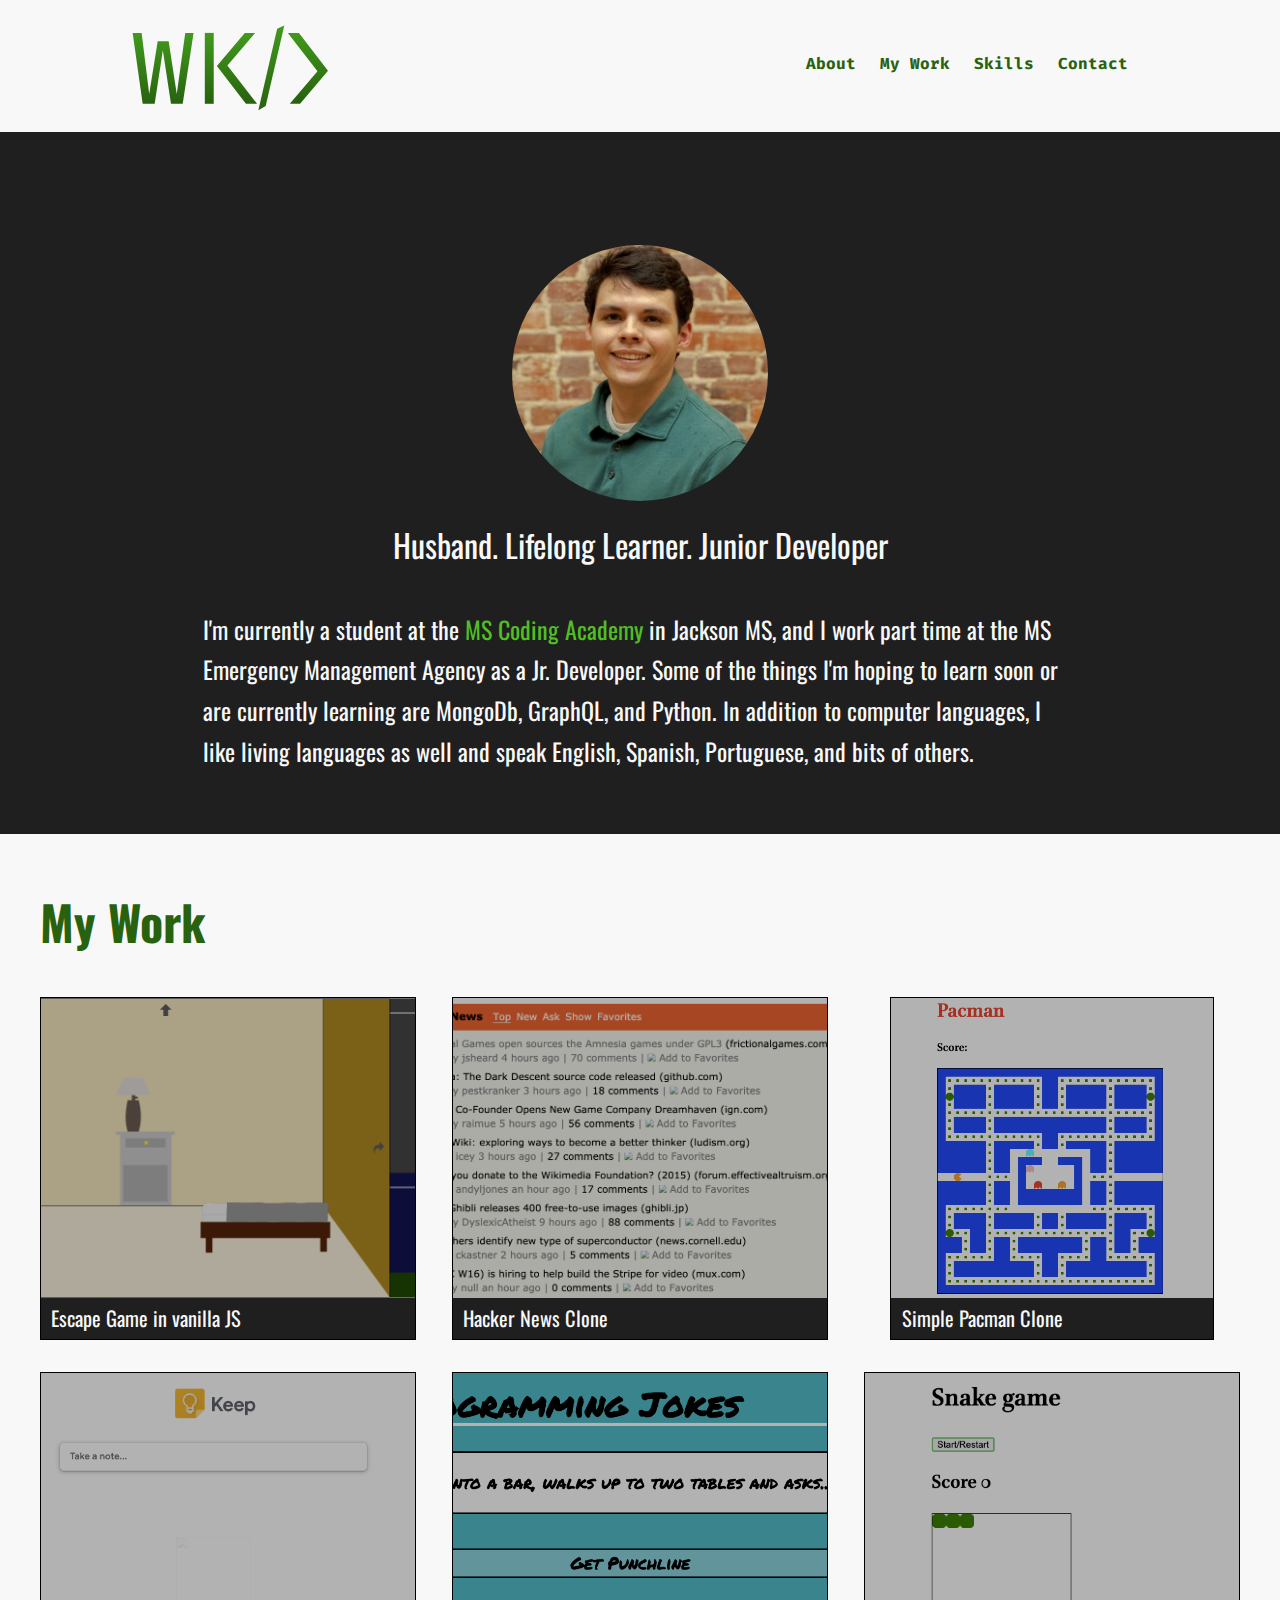
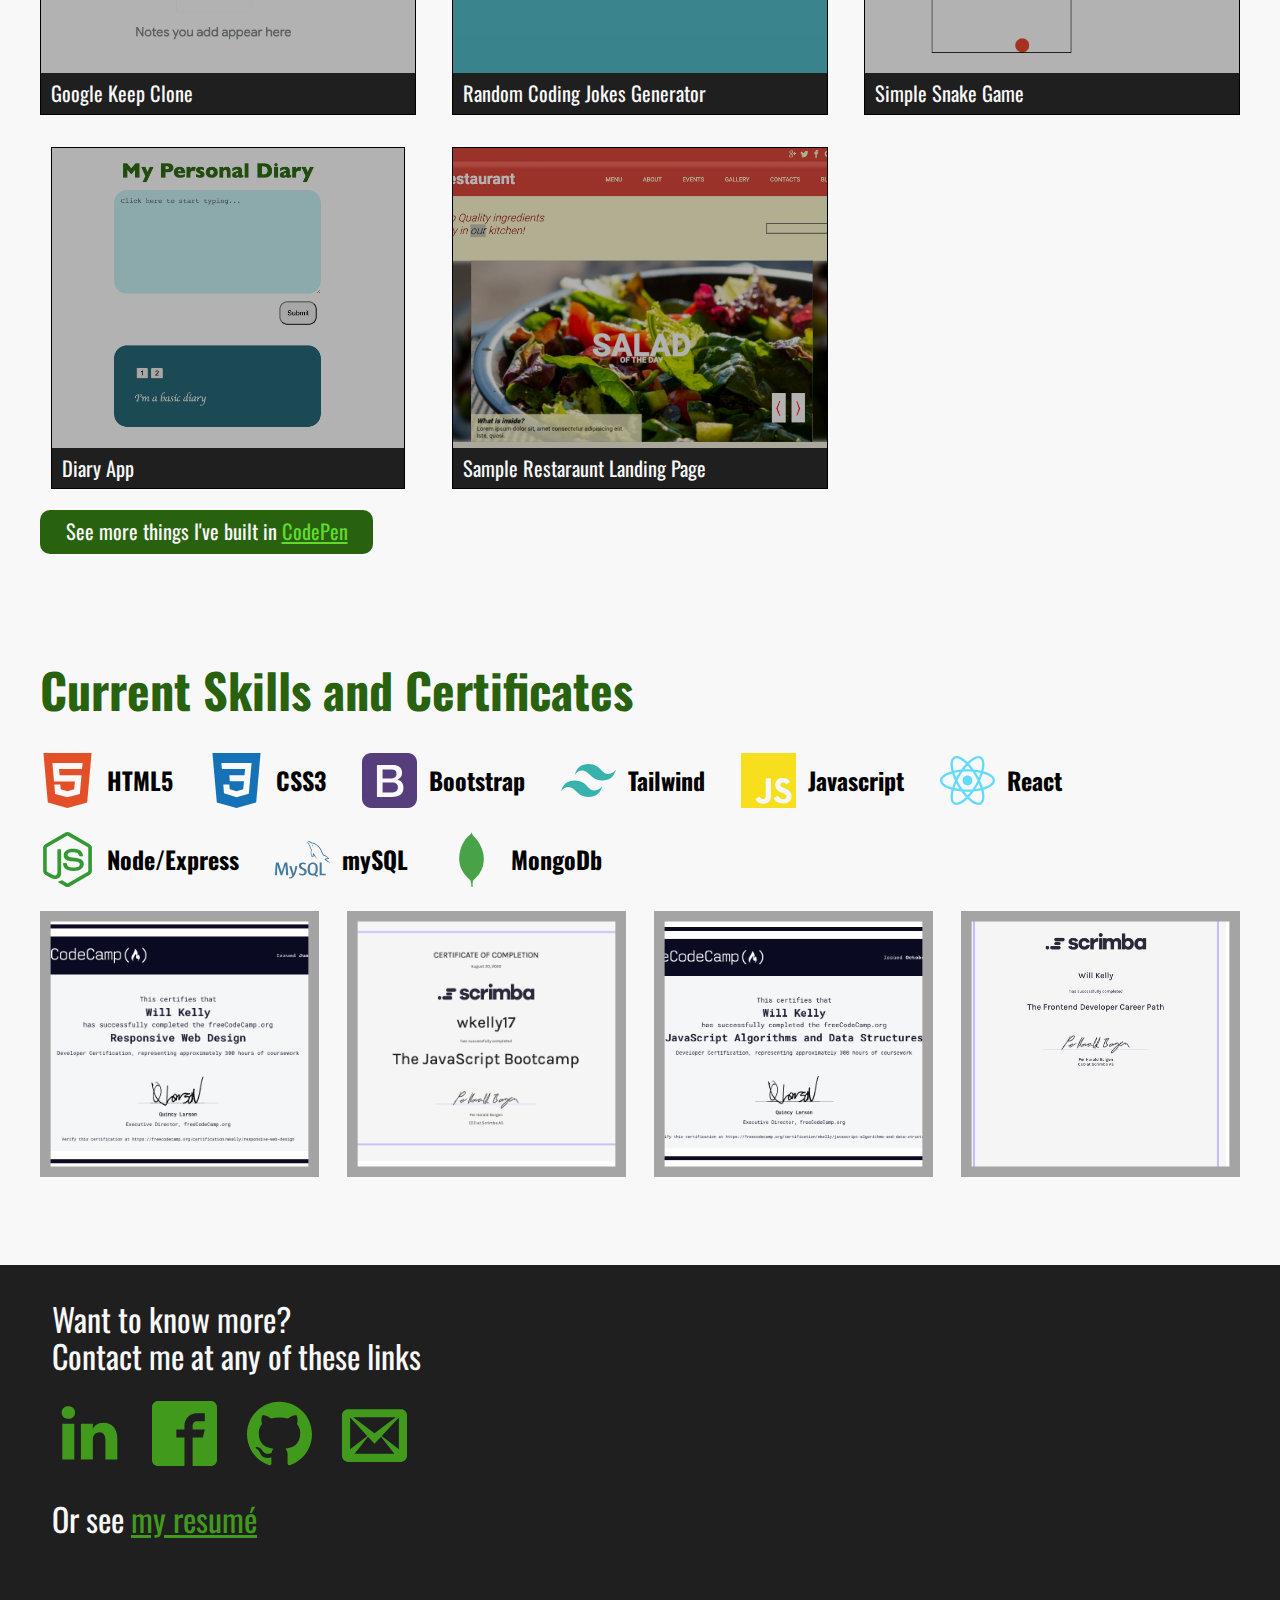
<file: index.html>
<!DOCTYPE html>
<html lang="en">
  <head>
    <meta charset="UTF-8" />
    <meta name="viewport" content="width=device-width, initial-scale=1.0" />
    <!--# favicon -->
    <link rel="icon" type="image/png" href="./Media/icons/favicon.ico" />
    <!--# normalize -->
    <link rel="stylesheet" href="./CSS/normalize.css" />
    <!--# fonts -->
    <link
      href="https://fonts.googleapis.com/css2?family=Fira+Code:wght@400;700&family=Oswald:wght@300;400;700&display=swap"
      rel="stylesheet"
    />
    <link rel="stylesheet" href="./CSS/styles.css" />
    <title>Will Kelly</title>
  </head>
  <body>
    <!-- @#===============  Top nav  =============   -->
    <header class="top-header">
      <div class="icons-container">
        <svg
          viewBox="0 0 300 150"
          id="main-logo"
          xmlns="http://www.w3.org/2000/svg"
          xmlns:xlink="http://www.w3.org/1999/xlink"
          xmlns:bx="https://boxy-svg.com"
          role="image"
        >
          <defs>
            <linearGradient
              gradientUnits="userSpaceOnUse"
              x1="192.943"
              y1="181.443"
              x2="192.943"
              y2="277.398"
              id="gradient-3"
            >
              <stop offset="0" style="stop-color: rgb(65, 154, 28)" />
              <stop offset="1" style="stop-color: rgb(40, 98, 15)" />
            </linearGradient>
            <linearGradient id="greens" bx:pinned="true">
              <title>Green-gradient</title>
              <stop style="stop-color: rgb(65, 154, 28)" offset="0" />
              <stop style="stop-color: rgb(40, 98, 15)" offset="1" />
            </linearGradient>
            <linearGradient
              id="greens-0"
              gradientUnits="userSpaceOnUse"
              x1="234.329"
              y1="189.849"
              x2="234.329"
              y2="270.059"
              gradientTransform="matrix(-0.999941, -0.010964, 0.010859, -0.990512, 465.50802, 462.604177)"
              spreadMethod="pad"
              xlink:href="#greens"
            />
            <linearGradient
              id="greens-1"
              gradientUnits="userSpaceOnUse"
              x1="154.072"
              y1="189.849"
              x2="154.072"
              y2="270.059"
              xlink:href="#greens"
            />
            <linearGradient
              id="greens-2"
              gradientUnits="userSpaceOnUse"
              x1="122.732"
              y1="189.849"
              x2="122.732"
              y2="270.059"
              xlink:href="#greens"
            />
            <linearGradient
              id="greens-3"
              gradientUnits="userSpaceOnUse"
              x1="70.514"
              y1="189.849"
              x2="70.514"
              y2="270.059"
              xlink:href="#greens"
            />
          </defs>
          <path style="fill: rgb(216, 216, 216); stroke: rgb(0, 0, 0)" />
          <g
            transform="matrix(1.326002, 0, 0, 1.326002, -40.847435, -226.408295)"
          >
            <g>
              <path
                d="M 95.564 189.849 L 104.944 189.849 L 92.704 270.059 L 79.424 270.059 L 70.224 209.539 L 60.964 270.059 L 47.384 270.059 L 36.084 189.849 L 46.224 189.849 L 54.784 258.929 L 64.394 199.169 L 76.804 199.169 L 85.954 258.929 L 95.564 189.849"
                style="white-space: pre; fill: url(#greens-3)"
                class="logo-letter letter-w"
              />
              <path
                d="M 127.772 189.849 L 127.772 270.059 L 117.692 270.059 L 117.692 189.849 L 127.772 189.849"
                style="white-space: pre; fill: url(#greens-2)"
                class="logo-letter letter-K"
              />
              <path
                d="M 164.212 270.059 L 131.352 227.249 L 162.922 189.849 L 174.572 189.849 L 143.242 226.609 L 176.792 270.059 L 164.212 270.059"
                style="white-space: pre; fill: url(#greens-1)"
                class="logo-letter left-chevron logo-chevron"
              />
              <path
                style="
                  stroke: rgb(0, 0, 0);
                  fill: url(#gradient-3);
                  stroke-opacity: 0;
                  paint-order: stroke;
                "
                d="M 199.515 185.223 L 207.609 181.443 L 186.555 272.519 L 178.278 277.398 L 199.515 185.223 Z"
                class="forward-slash logo-letter"
              />
              <path
                d="M 244.469 270.042 L 211.609 227.232 L 243.179 189.832 L 254.829 189.832 L 223.499 226.592 L 257.049 270.042 L 244.469 270.042"
                style="
                  white-space: pre;
                  fill: url(#greens-0);
                  stroke-width: 0px;
                "
                class="logo-letter logo-chevron right-chevron"
                transform="matrix(-1, 0, 0, -1, 468.658098, 459.890742)"
                bx:origin="0.5 0.500105"
              />
            </g>
          </g>
        </svg>
        <!--#% Hamburger icon -->
        <button class="hamburger-menu">
          <svg
            viewBox="0 0 32 32"
            xmlns="http://www.w3.org/2000/ svg"
            aria-labelledby="hamburger-title"
            width="32"
            height="32"
            id="hamburger-menu"
          >
            <title id="hamburger-title">Hamburger menu</title>

            <g
              transform="matrix(0.989854, 0, 0, 0.989854, -12.266267, -14.844989)"
            >
              <rect
                y="16.919"
                width="32.164"
                height="7.151"
                rx="3.124"
                ry="3.124"
                x="12.392"
                class="hamburger-line hamburger-line-top"
              />
              <rect
                y="27.109"
                width="32.164"
                height="7.151"
                rx="3.124"
                ry="3.124"
                class="hamburger-line hamburger-line-middle"
                x="12.556"
              />
              <rect
                y="37.407"
                width="32.328"
                height="7.151"
                rx="3.124"
                ry="3.124"
                x="12.392"
                class="hamburger-line hamburger-line-bottom"
              />
            </g>
          </svg>
        </button>
      </div>
      <!-- #%nav bar -->
      <nav class="top-nav">
        <ul class="top-nav-list">
          <li class="top-nav-list-item">
            <a href="#About-section" class="top-link">About</a>
          </li>
          <li class="top-nav-list-item">
            <a href="#projects-section" class="top-link">My Work</a>
          </li>
          <li class="top-nav-list-item">
            <a href="#skills-certificates" class="top-link">Skills</a>
          </li>
          <li class="top-nav-list-item">
            <a href="#contact-me" class="top-link">Contact</a>
          </li>
        </ul>
      </nav>
    </header>
    <!-- @#===============  About Section  =============   -->
    <main>
      <section id="About-section" class="about-section">
        <div class="about-copy">
          <h1 class="about-header">Hi, I'm Will Kelly.<span>&nbsp;</span></h1>
          <img
            class="hero-image"
            sizes="
          (max-width: 321px) 50vw, 
          (max-width: 728px) 40vw, 
          (max-width: 928px) 35vw, 
          (max-width: 1028px) 25vw, 
          (max-width: 1428px) 20vw, 
          (max-width: 1628px) 15vw, 350px"
            srcset="
              ./Media/Images/side-brick-back-sq_hhglwm_c_scale,w_300.jpg   300w,
              ./Media/Images/side-brick-back-sq_hhglwm_c_scale,w_866.jpg   866w,
              ./Media/Images/side-brick-back-sq_hhglwm_c_scale,w_1232.jpg 1232w,
              ./Media/Images/side-brick-back-sq_hhglwm_c_scale,w_1500.jpg 1500w,
              ./Media/Images/side-brick-back-sq_hhglwm_c_scale,w_1696.jpg 1696w,
              ./Media/Images/side-brick-back-sq_hhglwm_c_scale,w_1700.jpg 1700w
            "
            src="./Media/Images/side-brick-back-sq_hhglwm_c_scale,w_1700.jpg"
            alt="A picture of me"
          />
          <h2>Husband. Lifelong Learner. Junior Developer</h2>
          <!-- # may update these little titles from time to time -->
          <p>
            I'm currently a student at the
            <a href="https://mscoding.org/"> MS Coding Academy </a>
            in Jackson MS, and I work part time at the MS Emergency Management
            Agency as a Jr. Developer. Some of the things I'm hoping to learn
            soon or are currently learning are MongoDb, GraphQL, and Python. In
            addition to computer languages, I like living languages as well and
            speak English, Spanish, Portuguese, and bits of others.
          </p>
        </div>
      </section>

      <!--@# ----------- PROJECTS SECTION ------------ -->

      <section id="projects-section" class="projects-section">
        <h2 class="section-title">My Work</h2>
        <div class="projects-container">
          <!-- @JS escape Game -->
          <div class="single-project">
            <div class="project-picture">
              <img
                src="./Media/Images/escapeGameJS.png"
                alt="An escape game I built in JS"
              />
              <div class="project-links" tabindex="0">
                <a href="https://wkelly17.github.io/MCA-JS-GameFinal/">
                  Site
                </a>
                <a href="https://github.com/wkelly17/MCA-JS-GameFinal">
                  <svg class="chevron">
                    <use
                      xlink:href="./Media/icons/symbol-defs.svg#icon-left-chevron"
                    ></use>
                  </svg>
                  Code
                  <svg class="chevron">
                    <use
                      xlink:href="./Media/icons/symbol-defs.svg#icon-right-chevron"
                    ></use>
                  </svg>
                </a>
              </div>
            </div>
            <div class="project-description">
              <p>Escape Game in vanilla JS</p>
            </div>
          </div>

          <!-- @hacker news clone -->
          <div class="single-project">
            <div class="project-picture">
              <img
                src="./Media/Images/Hackers-News-thumbnail.png"
                alt="A Clone of the Hacker News site I built while learning Javascript"
                loading="lazy"
              />
              <div class="project-links" tabindex="0">
                <a
                  href="https://wkelly17.github.io/Hacker-News-Clone-LearningProject/#/"
                >
                  Site
                </a>
                <a
                  href="https://github.com/wkelly17/Hacker-New-Clone-LearningProject"
                >
                  <svg class="chevron">
                    <use
                      xlink:href="./Media/icons/symbol-defs.svg#icon-left-chevron"
                    ></use>
                  </svg>
                  Code
                  <svg class="chevron">
                    <use
                      xlink:href="./Media/icons/symbol-defs.svg#icon-right-chevron"
                    ></use>
                  </svg>
                </a>
              </div>
            </div>
            <div class="project-description">
              <p>Hacker News Clone</p>
            </div>
          </div>
          <!-- @ Pacman clone -->
          <div class="single-project">
            <div class="project-picture">
              <img
                src="./Media/Images/pacman-thumbnail.png"
                alt="A Clone of basic Pacman I built while learning JS"
                loading="lazy"
              />
              <div class="project-links" tabindex="0">
                <a href="https://wkelly17.github.io/Pacman-Game-Project/">
                  Site
                </a>
                <a href="https://github.com/wkelly17/Pacman-Game-Project">
                  <svg class="chevron">
                    <use
                      xlink:href="./Media/icons/symbol-defs.svg#icon-left-chevron"
                    ></use>
                  </svg>
                  Code
                  <svg class="chevron">
                    <use
                      xlink:href="./Media/icons/symbol-defs.svg#icon-right-chevron"
                    ></use>
                  </svg>
                </a>
              </div>
            </div>
            <div class="project-description">
              <p>Simple Pacman Clone</p>
            </div>
          </div>
          <!-- @ google keep-->
          <div class="single-project">
            <div class="project-picture">
              <img
                src="./Media/Images/Google-Keep.png"
                alt="A clone of Google Keep I built while learning Javascript"
                loading="lazy"
              />
              <div class="project-links" tabindex="0">
                <a href="https://wkelly17.github.io/Google-Keep-clone/">Site</a>
                <a href="https://github.com/wkelly17/Google-Keep-clone">
                  <svg class="chevron">
                    <use
                      xlink:href="./Media/icons/symbol-defs.svg#icon-left-chevron"
                    ></use>
                  </svg>
                  Code
                  <svg class="chevron">
                    <use
                      xlink:href="./Media/icons/symbol-defs.svg#icon-right-chevron"
                    ></use>
                  </svg>
                </a>
              </div>
            </div>
            <div class="project-description">
              <p>Google Keep Clone</p>
            </div>
          </div>
          <!-- @ Random Programming Jokes-->
          <div class="single-project">
            <div class="project-picture">
              <img
                src="./Media/Images/Programming-jokes.png"
                alt="Random Programming Jokes Page"
                loading="lazy"
              />
              <div class="project-links" tabindex="0">
                <a
                  href="https://wkelly17.github.io/Random-Joke-learning-project/"
                >
                  Site
                </a>
                <a
                  href="https://github.com/wkelly17/Random-Joke-learning-project"
                >
                  <svg class="chevron">
                    <use
                      xlink:href="./Media/icons/symbol-defs.svg#icon-left-chevron"
                    ></use>
                  </svg>
                  Code
                  <svg class="chevron">
                    <use
                      xlink:href="./Media/icons/symbol-defs.svg#icon-right-chevron"
                    ></use>
                  </svg>
                </a>
              </div>
            </div>
            <div class="project-description">
              <p>Random Coding Jokes Generator</p>
            </div>
          </div>
          <!-- @ snake clone-->
          <div class="single-project">
            <div class="project-picture">
              <img
                src="./Media/Images/Snake-clone.png"
                alt="A little snake game built while learning Javascript"
                loading="lazy"
              />
              <div class="project-links" tabindex="0">
                <a
                  href="https://wkelly17.github.io/Snake-Game-Js-Learning-project/"
                >
                  Site
                </a>
                <a
                  href="https://github.com/wkelly17/Snake-Game-Js-Learning-project"
                >
                  <svg class="chevron">
                    <use
                      xlink:href="./Media/icons/symbol-defs.svg#icon-left-chevron"
                    ></use>
                  </svg>
                  Code
                  <svg class="chevron">
                    <use
                      xlink:href="./Media/icons/symbol-defs.svg#icon-right-chevron"
                    ></use>
                  </svg>
                </a>
              </div>
            </div>
            <div class="project-description">
              <p>Simple Snake Game</p>
            </div>
          </div>
          <!-- @ Basic diary-->
          <div class="single-project">
            <div class="project-picture">
              <img
                src="./Media/Images/Basic-diary.png"
                alt="A basic diary app"
                loading="lazy"
              />
              <div class="project-links" tabindex="0">
                <a
                  href="https://wkelly17.github.io/Basic-diary-app-learning-project/"
                >
                  Site
                </a>
                <a
                  href="https://github.com/wkelly17/Basic-diary-app-learning-project"
                >
                  <svg class="chevron">
                    <use
                      xlink:href="./Media/icons/symbol-defs.svg#icon-left-chevron"
                    ></use>
                  </svg>
                  Code
                  <svg class="chevron">
                    <use
                      xlink:href="./Media/icons/symbol-defs.svg#icon-right-chevron"
                    ></use>
                  </svg>
                </a>
              </div>
            </div>
            <div class="project-description">
              <p>Diary App</p>
            </div>
          </div>
          <!-- @ restaraunt landing page -->
          <div class="single-project">
            <div class="project-picture">
              <img
                src="./Media/Images/Restaraunt-landing-page.png"
                alt="A sample landing page for a restaraunt"
                loading="lazy"
              />
              <div class="project-links" tabindex="0">
                <a href="https://wkelly17.github.io/Restaraunt-landing-page/">
                  Site
                </a>
                <a href="https://github.com/wkelly17/Restaraunt-landing-page">
                  <svg class="chevron">
                    <use
                      xlink:href="./Media/icons/symbol-defs.svg#icon-left-chevron"
                    ></use>
                  </svg>
                  Code
                  <svg class="chevron">
                    <use
                      xlink:href="./Media/icons/symbol-defs.svg#icon-right-chevron"
                    ></use>
                  </svg>
                </a>
              </div>
            </div>
            <div class="project-description">
              <p>Sample Restaraunt Landing Page</p>
            </div>
          </div>
        </div>
        <p class="see-more-copy">
          See more things I've built in
          <a
            href="https://codepen.io/collection/nWPbGB"
            class="https://codepen.io/collection/nWPbGB"
            title="Link to my codepen account"
          >
            CodePen
          </a>
        </p>
      </section>

      <!--@# ----------- SKILLS AND CERTS ------------ -->

      <section id="skills-certificates" class="skills-section">
        <h2 class="section-title title--smaller">
          Current Skills and Certificates
        </h2>
        <div class="skills-container">
          <h3 class="individual-skill">
            <svg class="skill-icon" aria-labelledby="html-title">
              <title id="html-title" lang="en">HTML5</title>
              <use xlink:href="./Media/icons/symbol-defs.svg#icon-html5"></use>
            </svg>
            HTML5
          </h3>
          <h3 class="individual-skill">
            <svg class="skill-icon" aria-labelledby="css-title">
              <title id="css-title" lang="en">CSS3</title>
              <use xlink:href="./Media/icons/symbol-defs.svg#icon-css3"></use>
            </svg>
            CSS3
          </h3>
          <h3 class="individual-skill">
            <svg class="skill-icon" aria-labelledby="bootstrap-title">
              <title id="bootstrap-title" lang="en">Bootstrap</title>
              <use
                xlink:href="./Media/icons/symbol-defs.svg#icon-bootstrap"
              ></use>
            </svg>
            Bootstrap
          </h3>
          <h3 class="individual-skill">
            <svg class="skill-icon" aria-labelledby="tailwindcss-title">
              <title id="tailwindcss-title" lang="en">Tailwind</title>
              <use
                xlink:href="./Media/icons/symbol-defs.svg#icon-tailwindcss"
              ></use>
            </svg>
            Tailwind
          </h3>
          <h3 class="individual-skill">
            <svg class="skill-icon" aria-labelledby="javascript-title">
              <title id="javascript-title" lang="en">Javascript</title>
              <use
                xlink:href="./Media/icons/symbol-defs.svg#icon-javascript"
              ></use>
            </svg>
            Javascript
          </h3>
          <h3 class="individual-skill">
            <svg class="skill-icon" aria-labelledby="React-title">
              <title id="React-title" lang="en">React</title>
              <use xlink:href="./Media/icons/symbol-defs.svg#icon-react"></use>
            </svg>
            React
          </h3>
          <h3 class="individual-skill">
            <svg class="skill-icon" aria-labelledby="Node">
              <title id="Node" lang="en">React</title>
              <use
                xlink:href="./Media/icons/symbol-defs.svg#icon-node-dot-js"
              ></use>
            </svg>
            Node/Express
          </h3>
          <h3 class="individual-skill">
            <svg class="skill-icon" aria-labelledby="mySQl">
              <title id="mySQl" lang="en">mySQL</title>
              <use xlink:href="./Media/icons/symbol-defs.svg#icon-mysql"></use>
            </svg>
            mySQL
          </h3>
          <h3 class="individual-skill">
            <svg class="skill-icon" aria-labelledby="mongoDb">
              <title id="mongoDb" lang="en">mySQL</title>
              <use
                xlink:href="./Media/icons/symbol-defs.svg#icon-mongodb"
              ></use>
            </svg>
            MongoDb
          </h3>
        </div>
        <div class="certificates-container">
          <a
            class="individual-certificate"
            href="./Media/Images/FCC-responsive-web-design-img.png"
          >
            <img
              src="./Media/Images/FCC-responsive-web-design-img.png"
              alt="Will's Responsive Web design certificate from Free Code Camp"
              loading="lazy"
            />
          </a>
          <a
            class="individual-certificate"
            href="./Media/Images/Javascript-Srcrimba.png"
          >
            <img
              src="./Media/Images/Javascript-Srcrimba.png"
              alt="Will's Javascript Bootcamp from Scrimba.com"
              loading="lazy"
            />
          </a>
          <a
            class="individual-certificate"
            href="./Media/Images/FCC-JS-Data-Structures-Algorithims-img.png"
          >
            <img
              src="./Media/Images/FCC-JS-Data-Structures-Algorithims-img.png"
              alt="Will's Javascript Bootcamp from Scrimba.com"
              loading="lazy"
            />
          </a>
          <a
            class="individual-certificate"
            href="./Media/Images/Scrimba_frontEnd_careerPathCert.png"
            target="blank"
          >
            <img
              src="./Media/Images/Scrimba_frontEnd_careerPathCert.png"
              alt="Scrimba Front End Career Path certification"
            />
          </a>
        </div>
      </section>

      <footer id="contact-me">
        <div class="contact-me">
          <h2>
            Want to know more? <br />
            Contact me at any of these links
          </h2>
          <a href="https://www.linkedin.com/in/will-kelly-755a40145/">
            <svg class="social-icon" aria-labelledby="linkedin-title">
              <title id="linkedin-title" lang="en">
                Link to my Linkedin page
              </title>
              <use
                xlink:href="./Media/icons/symbol-defs.svg#icon-linkedin"
              ></use>
            </svg>
          </a>
          <a href="https://www.facebook.com/profile.php?id=100005190915349">
            <svg class="social-icon" aria-labelledby="facebook-title">
              <title id="facebook-title" lang="en">
                Link to my Facebook page
              </title>
              <use
                xlink:href="./Media/icons/symbol-defs.svg#icon-facebook2"
              ></use>
            </svg>
          </a>
          <a href="https://github.com/wkelly17">
            <svg class="social-icon" aria-labelledby="github-title">
              <title id="github-title" lang="en">Link to my Github page</title>
              <use xlink:href="./Media/icons/symbol-defs.svg#icon-github"></use>
            </svg>
          </a>
          <a href="mailto:wkelly@mscodingacademies.org">
            <svg
              class="social-icon icon-envelope"
              aria-labelledby="email-title"
            >
              <title id="email-title" lang="en">Link to send me an email</title>
              <use
                xlink:href="./Media/icons/symbol-defs.svg#icon-envelope"
              ></use>
            </svg>
          </a>
        </div>
        <div class="resume-slot">
          <h3>
            Or see
            <a href="./Media/Images/Resume_Apr2021.pdf" class="resume-link"
              >my resumé</a
            >
          </h3>
        </div>
      </footer>
    </main>
    <script src="./app.js"></script>
  </body>
</html>
</file>
<file: CSS/styles.css>
:root {
  /* Colors */
  --primary-color: #419a1c;
  --primary-darker: #28620f;
  --primary-lighter: #51be23;
  --primary-lightest: #63d930;
  --black: #1f1f1f;
  --white: #f8f8f8;
  /* Fonts */
  --main-font: 'Oswald', sans-serif;
  --font-secondary: 'Fira Code', monospace;

  /* font-sizing */
  --fs-biggest: 3rem;
  --fs-bigger: 2rem;
  --fs-big: 1.5rem;
  --fs-normal-plus: 1.275rem;
  --fs-normal: 1rem;
  --fs-small: 0.875rem;
}

html {
  scroll-behavior: smooth;
}

img {
  max-width: 100%;
  display: block;
}

body {
  background: var(--white);
  font-family: var(--main-font);
  /* font-family: 'Oswald', sans-serif; */
}

.top-header {
  display: flex;
  flex-direction: column;
  padding: 1rem 0.5rem;
}

.icons-container {
  display: flex;
  justify-content: space-between;
  align-items: center;
  padding: 0.5em;
  border-bottom: 1px solid #000;
}

#main-logo {
  width: 200px;
  fill: initial;
  margin: 0;
}

.hamburger-menu {
  fill: var(--primary-darker);
  overflow: visible;
  background-color: transparent;
  margin-right: 5px;
  border: unset;
  width: fit-content;
  height: fit-content;
}

.hamburger-menu svg {
  overflow: visible;
  padding: 0.125em;
  width: 30px;
  height: 30px;
}

.hamburger-menu:focus {
  outline: solid 1px var(--primary-color);
}

.hamburger-line {
  transition: 0.25s ease;
}

.bottom-ham-open {
  transform-origin: bottom left;
  transform: rotate(-45deg) translate(-13px, 10px);
  width: 44px; /* static to ensure hamburger renders symmetrically.  Used REMS and didn't look right on my phone */
  transition: 0.25s ease-in-out 0.05s;
}

.top-ham-open {
  transform-origin: top left;
  transform: rotate(45deg) translate(7px, -19px);
  width: 44px; /* static to ensure hamburger renders symmetrically.  Used REMS and didn't look right on my phone */
  transition: 0.25s ease-in-out 0.05s;
}
.middle-ham-open {
  opacity: 0;
  transition-duration: 0.25s;
  transition-delay: 0.05s;
}

.top-nav {
  overflow: hidden;
  margin-bottom: 1em;
}

.top-nav-list {
  margin: 0 0 -100% 0;
  background: white;
  display: block;
  border: 1px solid #000;
  list-style-type: none;
  transform: translateY(-120%);
  transition-duration: 750ms;
}

.top-nav-list-open {
  margin-bottom: 0;
  margin: 0;
  height: 100%;
  display: block;
  transform: translateY(0px);
  transition-duration: 750ms;
  transition-property: all;
  border: 1px solid #000;
}

.top-nav-list a {
  display: inline-block;
  padding: 0.25em 0em;
  text-decoration: none;
  font-size: var(--fs-normal);
  font-family: var(--font-secondary);
  font-weight: 700;
  color: var(--primary-darker);
}

.top-nav-list a:hover,
.top-nav-list a:focus {
  color: var(--primary-color);
  transform: scale(1.125);
  transform: translateX(15px);
}

@media screen and (min-width: 768px) {
  #main-logo {
    margin: 0;
  }

  .top-header {
    display: flex;
    flex-direction: row;
    align-items: center;
    justify-content: space-between;
    max-width: 90%;
    margin: 0 auto;
  }
  .icons-container {
    border: none;
    padding: 0;
  }

  .hamburger-menu {
    display: none;
  }

  .top-nav {
    flex-grow: 1;
  }
  .top-nav-list {
    margin: 0.75rem 0 0;
    padding: 0.5em 0.75em;
    background: var(--white);
    display: flex;
    justify-content: flex-end;
    border: unset;
    list-style-type: none;
    transform: none;
    transition-duration: 0s;
  }

  .top-nav-list a {
    padding: 0.25em 0.75em;
  }

  .top-nav-list a:hover,
  .top-nav-list a:focus {
    transform: scale(1.2);
    transition-duration: 250ms;
  }
}

@media screen and (min-width: 1024px) {
  .top-header {
    width: 80%;
    max-width: 1200px;
  }
}

/*@# --------------- ABOUT SECTION -------------- */

.about-section {
  padding: 2.75em 1em;
  transition-duration: 750ms;
  background: var(--black);
  color: var(--white);
  font-weight: 400;
}
.about-section h1 {
  font-family: 'Fira Code', monospace;
  font-weight: 700;
  font-size: var(--fs-big);
  letter-spacing: -0.5px;
  position: relative;
  width: max-content;
  margin: 0 auto 0.5em;
  padding: 0.25em;
  overflow: hidden;
}
/*# Only for very small phones to keep name on one line */
@media screen and (max-width: 375px) {
  .about-section h1 {
    font-size: 1.125rem;
  }
}

.about-section h1 span {
  position: absolute;
  top: 0;
  right: 0;
  background: var(--black);
  height: 100%;
  width: 99%;
  border-left: 0.2em solid transparent;

  animation-name: typing, cursor;
  animation-delay: 2s, 2s;
  animation-duration: 3s, 1s;
  animation-timing-function: steps(19), steps(15);
  animation-iteration-count: 1, 6;
  animation-fill-mode: forwards;
}

@-webkit-keyframes typing {
  from {
    width: 100%;
  }
  to {
    width: 0;
  }
}
@-webkit-keyframes cursor {
  50% {
    border-color: var(--primary-color);
  }
}
@keyframes typing {
  from {
    width: 100%;
  }
  to {
    width: 0%;
  }
}
@keyframes cursor {
  50% {
    border-color: var(--primary-color);
  }
}

.hero-image {
  display: block;
  margin: 0 auto;
  border-radius: 50%;
}

.about-copy h2 {
  font-size: var(--fs-normal-plus);
  font-weight: 400;
  text-align: center;
}

.about-copy p {
  padding: 0.75em 1em;
  line-height: 1.7;
  font-weight: 400;
  font-family: var(--main-font);
  font-size: var(--fs-normal-plus);
  text-align: left;
}
.about-copy a {
  color: var(--primary-lighter);
  text-decoration: none;
}

.about-copy a:hover {
  color: var(--primary-lightest);
}

@media screen and (min-width: 768px) {
  .about-section h1 {
    font-size: var(--fs-bigger);
    position: relative;
    width: max-content;
  }

  .about-header {
    text-align: center;
  }

  .about-copy h2 {
    font-size: var(--fs-bigger);
  }

  .about-copy p {
    line-height: 1.7;
    font-size: var(--fs-big);
    width: 70%;
    max-width: 900px;
    margin: 0 auto;
  }
}

/*@# ------------- PROJECTS SECTION ------------- */

.projects-section {
  padding: 2.5em 1em;
}

.section-title {
  color: var(--primary-darker);
  font-size: var(--fs-biggest);
  margin: 0 0 1em;
}

.projects-container {
  display: grid;
  grid-template-columns: repeat(auto-fit, minmax(290px, 1fr));
  column-gap: 2.25em;
  row-gap: 2em;
}

.single-project {
  border: 1px solid #000;
  margin: 0 auto;
  max-width: 500px;
  background: var(--black);
}

.project-picture {
  position: relative;
  display: block;
  margin: 0;
  transition-duration: 500ms;
}
.project-picture img {
  width: 100%;
  height: 300px;
  object-fit: cover;
  filter: brightness(0.7);
}

.project-links {
  display: flex;
  justify-content: space-around;
  align-items: center;
  opacity: 1;
  transition-duration: 500ms;
  color: var(--white);
  font-size: var(--fs-bigger);
}

.project-links a {
  display: inline-block;
  text-decoration: none;
  padding: 0.25em 0;
  color: var(--primary-color);
  font-size: var(--fs-normal-plus);
  opacity: 1;
  transition-duration: 500ms;
}

.single-project:hover,
.single-project:focus {
  transform: scale(1.02);
  transition-duration: 500ms;
}

.project-description p {
  text-align: center;
  line-height: 1;
  margin: 0.25em 0;
  color: var(--white);
  padding: 0.25em 0.5em;
  font-size: var(--fs-normal);
}

.chevron {
  width: 12px;
  height: 15px;
  margin-bottom: 1px;
  fill: var(--primary-color);
  display: inline-block;
}

@media screen and (min-width: 769px) {
  .projects-section {
    padding: 3.75em 0.5em;
    max-width: calc(100% - 5rem);
    margin: 0 auto;
  }

  .project-links {
    position: absolute;
    display: flex;
    justify-content: space-around;
    align-items: center;
    left: 0;
    top: 50%;
    width: 100%;
    height: 100%;
    transform: translateY(-50%);
    opacity: 1;
    transition-duration: 500ms;
    color: var(--white);
    font-size: var(--fs-big);
  }

  .project-links a {
    font-size: var(--fs-big);
    opacity: 0;
    color: white;
    background: var(--primary-color);
    padding: 0.15em 0.25em;
    border-radius: 5px;
  }

  .project-links:hover a,
  .project-links:focus a,
  .project-links a:hover,
  .project-links a:focus {
    opacity: 1;
    transition-duration: 500ms;
  }

  .project-description p {
    text-align: left;
    font-size: var(--fs-normal-plus);
  }
  .chevron {
    width: 15px;
    height: 22px;
    margin-bottom: 0px;
    fill: var(--white);
  }
}

.see-more-copy {
  width: fit-content;
  text-align: center;
  font-size: var(--fs-normal-plus);
  margin: 1em auto;
  color: var(--white);
  background: var(--primary-darker);
  padding: 0.5em 1.25em;
  border-radius: 10px;
}

.see-more-copy a {
  color: white;
  color: var(--primary-lightest);
  font-size: var(--fs-big);
}

@media screen and (min-width: 769px) {
  .see-more-copy {
    width: fit-content;
    text-align: center;
    font-size: var(--fs-normal-plus);
    margin: 1em 0;
    color: var(--white);
    background: var(--primary-darker);
    padding: 0.5em 1.25em;
    border-radius: 10px;
  }
  .see-more-copy a {
    color: white;
    color: var(--primary-lightest);
    font-size: var(--fs-normal-plus);
  }
}

/*@# -------------- SKILLS AND CERTS ------------- */

.skills-section {
  padding: 1.75em 1.25em;
  margin-bottom: 1.25em;
}

.title--smaller {
  font-size: var(--fs-bigger);
  margin-bottom: 0.75em;
}

.skills-container {
  display: flex;
  flex-wrap: wrap;
  max-width: 1800px;
}

.skill-icon {
  width: 55px;
  height: 55px;
  margin-right: 0.5em;
}

.individual-skill {
  display: flex;
  align-items: center;
  font-size: var(--fs-normal-plus);
  margin: 0 1.5em 1em 0;
}

.certificates-container {
  display: grid;
  grid-template-columns: repeat(auto-fit, minmax(250px, 1fr));
  column-gap: 1.75em;
  row-gap: 1em;
}

.individual-certificate {
  background: rgba(31, 31, 31, 0.39);
  padding: 0.5em;
}

.certificates-container img {
  width: 100%;
  height: 250px;
  object-fit: cover;
  transform: scale(0.98);
  transition-duration: 500ms;
}

.certificates-container img:hover {
  transform: scale(1.1);
  transition-duration: 500ms;
}

@media screen and (min-width: 769px) {
  .skills-section {
    padding: 1.75em 1.5em 4em;
    max-width: calc(100% - 5rem);
    margin: 0 auto 1.5em;
  }

  .title--smaller {
    font-size: var(--fs-biggest);
    margin-bottom: 0.75em;
  }

  .individual-skill {
    font-size: var(--fs-big);
    margin-bottom: 1em;
  }
}

/*@# -------------- FOOTER SECTION -------------- */

footer {
  padding: 3.25em 0.75em;
  background: var(--black);
  color: var(--white);
}

.contact-me h2 {
  font-size: var(--fs-big);
  font-weight: 400;
  margin-top: 0;
}

.contact-me a {
  display: inline-block;
  margin: 0 0.5em;
  text-decoration: none;
}

.contact-me a:first-of-type {
  margin-left: 0;
}

.social-icon {
  width: 45px;
  height: 45px;
  display: inline-block;
  fill: var(--primary-color);
  margin: 0 5px;
}

.social-icon:hover {
  transform: scale(1.2);
  transition-duration: 0.25s;
}

@media screen and (min-width: 470px) {
  footer {
    padding: 2.25em 0.75em;
  }
  .contact-me {
    max-width: calc(100% - 5rem);
    margin: 0 auto;
  }

  .contact-me h2 {
    font-size: var(--fs-bigger);
  }

  .social-icon {
    width: 65px;
    height: 65px;
  }
}

/* @ resume */
.resume-slot {
  margin-top: 1rem;
}
.resume-slot h3 {
  font-size: var(--fs-big);
  font-weight: 400;
}

.resume-link {
  color: var(--primary-color);
  text-decoration: underline;
  display: inline-block;
}

.resume-link:hover,
.resume-link:focus {
  transform: translateY(-5px);
  color: var(--primary-lightest);
  transition-duration: 0.25s;
}

@media screen and (min-width: 470px) {
  .resume-slot {
    max-width: calc(100% - 5rem);
    margin: 0 auto;
  }

  .resume-slot h3 {
    font-size: var(--fs-bigger);
  }
}
</file>
